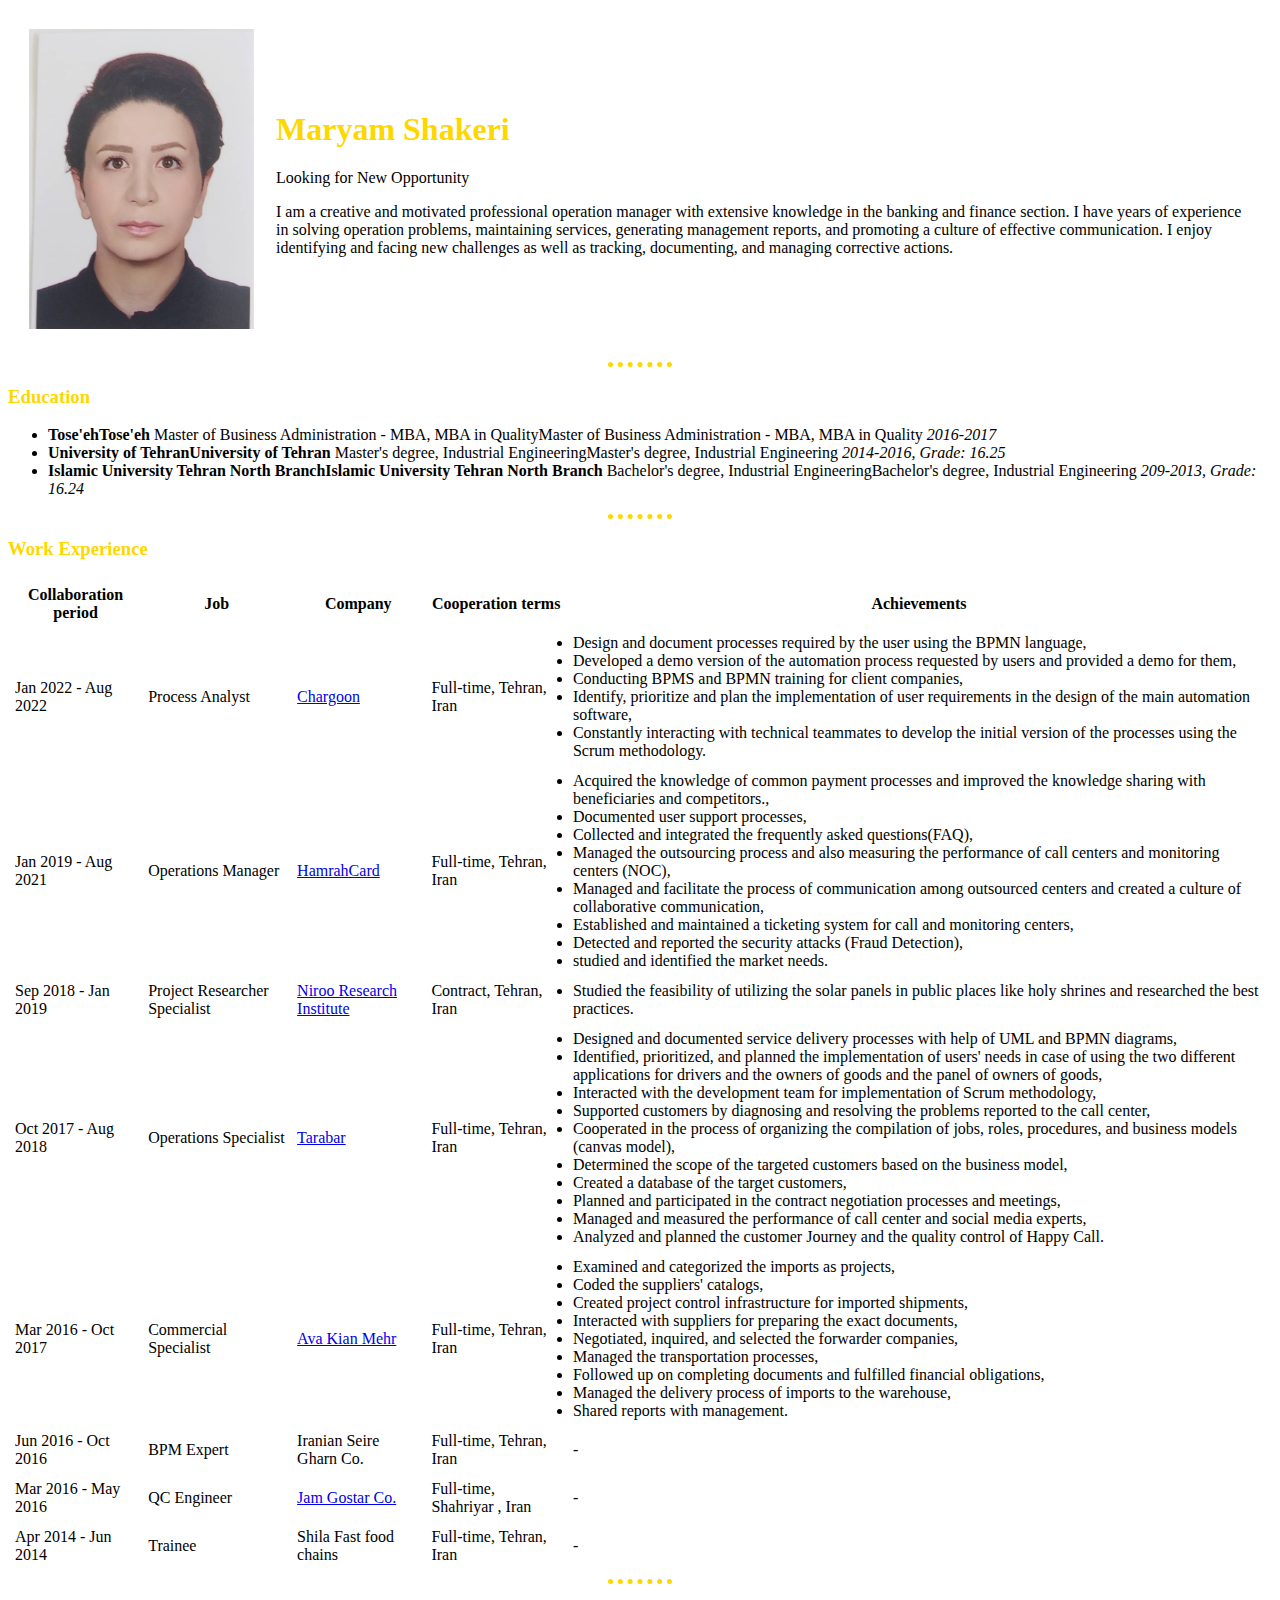
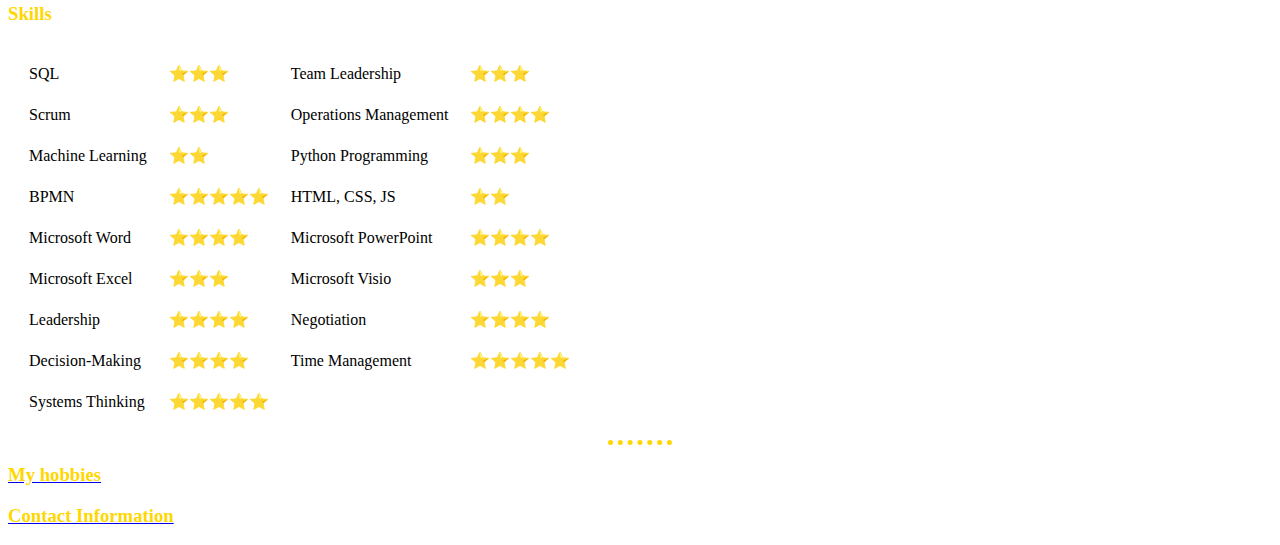
<file: index.html>
<!DOCTYPE html>
<html>
    <head>
        <meta charset="utf-8">
        <title>Maryam Shakeri Personal Site</title>
        <link rel="stylesheet" href="css/style.css">

    </head>
    <body>
    <table cellspacing="20">
        <tr>
            <td><img src="WhatsApp Image 2022-09-01 at 1.22.42 PM.jpeg", alt="Maryam profile picture", width="225", height="300"></td>
            <td><h1>Maryam Shakeri</h1>
        <p><en>Looking for New Opportunity</en></p>
        <p>I am a creative and motivated professional operation manager with extensive knowledge in the banking and
            finance section. I have years of experience in solving operation problems, maintaining services,
            generating management reports, and promoting a culture of effective communication.
            I enjoy identifying and facing new challenges as well as tracking, documenting, and managing corrective actions.</p></td>
        </tr>
    </table>
        <hr>
        <h3>Education</h3>
        <ul>
            <li><strong>Tose'ehTose'eh</strong>
                Master of Business Administration - MBA, MBA in QualityMaster of Business Administration - MBA, MBA in Quality
                <i>2016-2017</i>
            </li>
            <li><strong>University of TehranUniversity of Tehran</strong>
                Master's degree, Industrial EngineeringMaster's degree, Industrial Engineering
                <i>2014-2016, Grade: 16.25</i>
            </li>
            <li><strong>Islamic University Tehran North BranchIslamic University Tehran North Branch</strong>
            Bachelor's degree, Industrial EngineeringBachelor's degree, Industrial Engineering
            <i>209-2013, Grade: 16.24</i>
            </Li>
        </ul>
        <hr>
        <h3>Work Experience</h3>
        <table  cellpadding="5">
            <thead>
                <th>Collaboration period</th>
                <th>Job</th>
                <th>Company</th>
                <th>Cooperation terms</th>
                <th>Achievements</th>
            </thead>
            <tbody>
                <tr>
                    <td> Jan 2022 - Aug 2022</td>
                    <td>Process Analyst</td>
                    <td><a href="https://www.chargoon.com/">Chargoon</a></td>
                    <td>Full-time, Tehran, Iran</td>
                    <td><Li>Design and document processes required by the user using the BPMN language,</li>
            <Li>Developed a demo version of the automation process requested by users and provided a demo for them,</Li>
            <Li>Conducting BPMS and BPMN training for client companies,</Li>
            <Li>Identify, prioritize and plan the implementation of user requirements in the design of the main automation software,</Li>
            <Li>Constantly interacting with technical teammates to develop the initial version of the processes using the Scrum methodology.</Li></td>
                </tr>
                <tr>
                    <td>Jan 2019 - Aug 2021</td>
                    <td>Operations Manager</td>
                    <td><a href="https://hamrahcard.ir/">HamrahCard</a></td>
                    <td>Full-time, Tehran, Iran</td>
                    <td><Li>Acquired the knowledge of common payment processes and improved the knowledge sharing with beneficiaries and competitors.,</li>
            <Li>Documented user support processes,</Li>
            <Li>Collected and integrated the frequently asked questions(FAQ),</Li>
            <Li>Managed the outsourcing process and also measuring the performance of call centers and monitoring centers (NOC),</Li>
            <Li>Managed and facilitate the process of communication among outsourced centers and created a culture of collaborative communication,</Li>
            <Li>Established and maintained a ticketing system for call and monitoring centers,</Li>
            <Li>Detected and reported the security attacks (Fraud Detection),</Li>
            <Li>studied and identified the market needs.</Li></td>
                </tr>
                <tr>
                    <td>Sep 2018 - Jan 2019</td>
                    <td>Project Researcher Specialist</td>
                    <td><a href="https://www.nri.ac.ir/en">Niroo Research Institute</a></td>
                    <td>Contract, Tehran, Iran</td>
                    <td><Li>Studied the feasibility of utilizing the solar panels in public places like holy shrines and researched the best practices.</li></td>
                </tr>
                <tr>
                    <td>Oct 2017 - Aug 2018</td>
                    <td>Operations Specialist</td>
                    <td><a href="https://taraabar.net/">Tarabar</a></td>
                    <td>Full-time, Tehran, Iran</td>
                    <td><Li>Designed and documented service delivery processes with help of UML and BPMN diagrams,</li>
            <Li>Identified, prioritized, and planned the implementation of users' needs in case of using the two
                different applications for drivers and the owners of goods and the panel of owners of goods,</li>
            <Li>Interacted with the development team for implementation of Scrum methodology,</Li>
            <Li>Supported customers by diagnosing and resolving the problems reported to the call center,</Li>
            <Li>Cooperated in the process of organizing the compilation of jobs, roles, procedures, and business models (canvas model),</Li>
            <Li>Determined the scope of the targeted customers based on the business model,</Li>
            <Li>Created a database of the target customers,</Li>
            <Li>Planned and participated in the contract negotiation processes and meetings,</Li>
            <Li>Managed and measured the performance of call center and social media experts,</Li>
            <Li>Analyzed and planned the customer Journey and the quality control of Happy Call.</Li></td>
                </tr>
                <tr>
                    <td>Mar 2016 - Oct 2017</td>
                    <td>Commercial Specialist</td>
                    <td><a href="http://avakian.ir/en/about-us/">Ava Kian Mehr</a></td>
                    <td>Full-time, Tehran, Iran</td>
                    <td><Li>Examined and categorized the imports as projects,</li>
            <Li>Coded the suppliers' catalogs,</li>
            <Li>Created project control infrastructure for imported shipments,</Li>
            <Li>Interacted with suppliers for preparing the exact documents,</Li>
            <Li>Negotiated, inquired, and selected the forwarder companies,</Li>
            <Li>Managed the transportation processes,</Li>
            <Li>Followed up on completing documents and fulfilled financial obligations,</Li>
            <Li>Managed the delivery process of imports to the warehouse,</Li>
            <Li>Shared reports with management.</Li></td>
                </tr>
                <tr>
                    <td>Jun 2016 - Oct 2016</td>
                    <td>BPM Expert</td>
                    <td>Iranian Seire Gharn Co.</td>
                    <td>Full-time, Tehran, Iran</td>
                    <td> - </td>
                </tr>
                <tr>
                    <td>Mar 2016 - May 2016</td>
                    <td>QC Engineer</td>
                    <td><a href="http://jamgostarco.com/en/">Jam Gostar Co.</a></td>
                    <td>Full-time, Shahriyar , Iran</td>
                    <td> - </td>
                </tr>
                <tr>
                    <td>Apr 2014 - Jun 2014</td>
                    <td>Trainee</td>
                    <td>Shila Fast food chains</td>
                    <td>Full-time, Tehran, Iran</td>
                    <td> - </td>
                </tr>
            </tbody>
            <tfoot>

            </tfoot>
        </table>
        <hr>
        <h3>Skills</h3>
    <table cellspacing="20">
        <thead>
            <tr>
                <td>SQL</td>
                <td>⭐⭐⭐</td>
                <td>Team Leadership</td>
                <td>⭐⭐⭐</td>
            </tr>
            <tr>
                <td>Scrum</td>
                <td>⭐⭐⭐</td>
                <td>Operations Management</td>
                <td>⭐⭐⭐⭐</td>
            </tr>
            <tr>
                <td>Machine Learning</td>
                <td>⭐⭐</td>
                <td>Python Programming</td>
                <td>⭐⭐⭐</td>
            </tr>
            <tr>
                <td>BPMN</td>
                <td>⭐⭐⭐⭐⭐</td>
                <td>HTML, CSS, JS</td>
                <td>⭐⭐</td>
            </tr>
            <tr>
                <td>Microsoft Word</td>
                <td>⭐⭐⭐⭐</td>
                <td>Microsoft PowerPoint</td>
                <td>⭐⭐⭐⭐</td>
            </tr>
            <tr>
                <td>Microsoft Excel</td>
                <td>⭐⭐⭐</td>
                <td>Microsoft Visio</td>
                <td>⭐⭐⭐</td>
            </tr>
            <tr>
                <td>Leadership</td>
                <td>⭐⭐⭐⭐</td>
                <td>Negotiation</td>
                <td>⭐⭐⭐⭐</td>
            </tr>
            <tr>
                <td>Decision-Making</td>
                <td>⭐⭐⭐⭐</td>
                <td>Time Management</td>
                <td>⭐⭐⭐⭐⭐</td>
            </tr>
            <tr>
                <td>Systems Thinking</td>
                <td>⭐⭐⭐⭐⭐</td>
            </tr>
        </thead>
    </table>
    <hr>
    <a href="hobbies.html"><h3>My hobbies</h3></a>
        <a href="contact me.html"><h3>Contact Information</h3></a>
    </body>
</html>
</file>
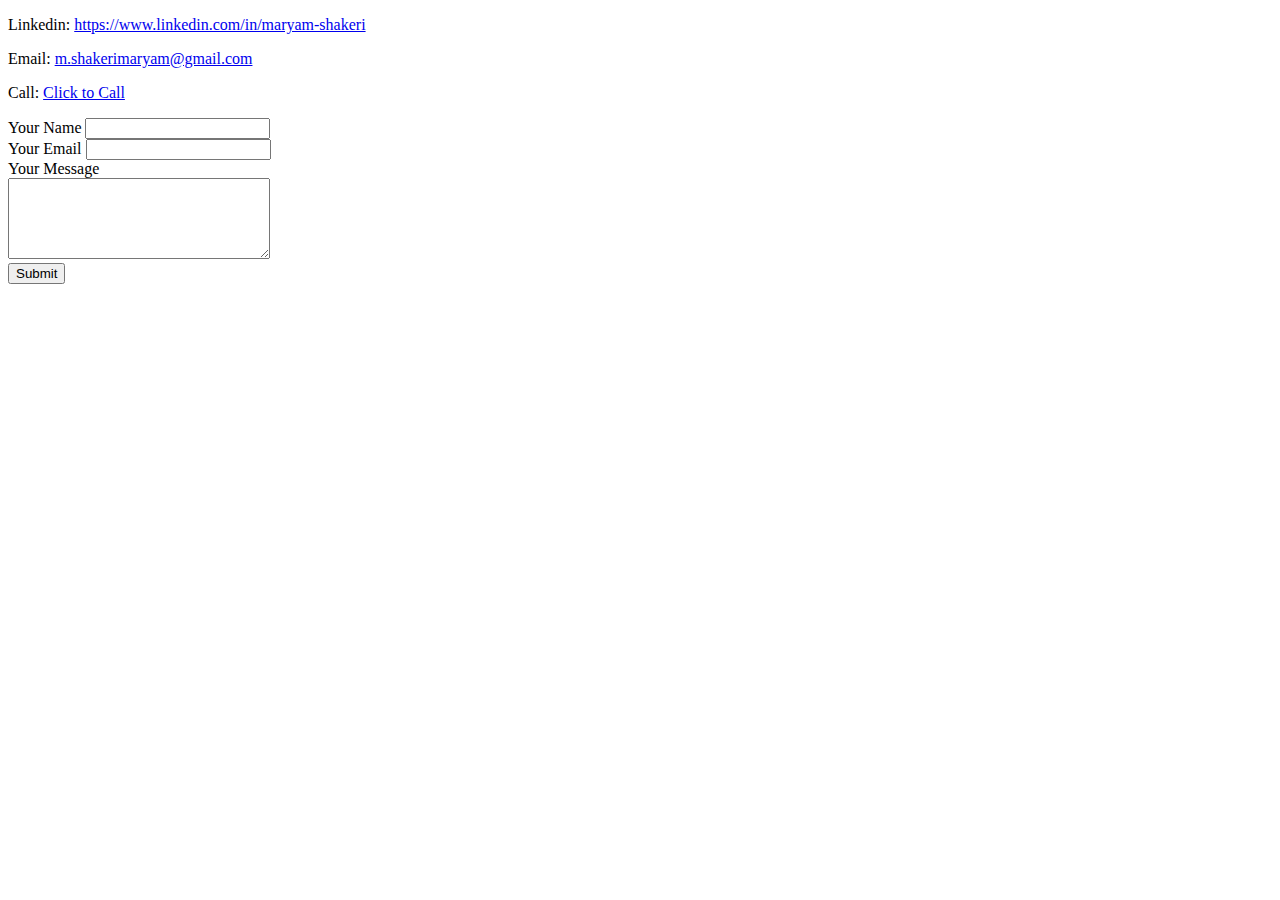
<file: contact me.html>
<!DOCTYPE html>
<html>
    <head>
        <meta charset="utf-8">
        <title>My Hobbies</title>
    </head>
    <body>
    <p>Linkedin: <a href="https://www.linkedin.com/in/maryam-shakeri">https://www.linkedin.com/in/maryam-shakeri</a></p>
        <p>Email: <a href="https://m.shakerimaryam@gmail.com">m.shakerimaryam@gmail.com</a></p>
        <p>Call: <a href="tel:+49 176-8901-3953">Click to Call</a></p>
        <form action="mailto:marya.shakeri90@gmail.com" method="post" enctype="text/plain">
            <label>Your Name</label>
            <input type="text" name="yourName" value=""><br>
            <label>Your Email</label>
            <input type="email" name="yourEmail" value=""><br>
            <label>Your Message</label><br>
            <textarea name="yourMessage" rows="5" cols="30"></textarea><br>
            <input type="submit">
        </form>
    </body>
</html>
</file>
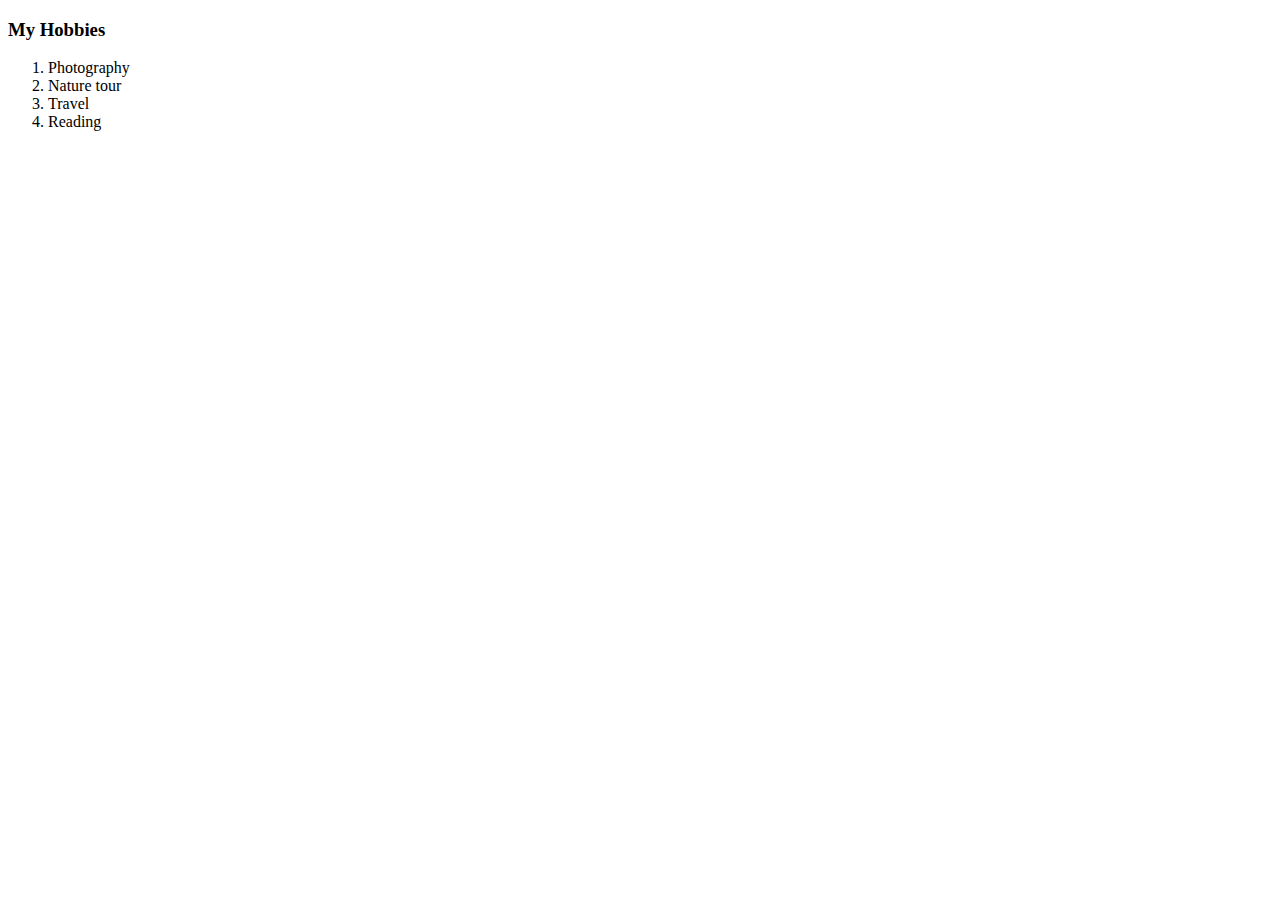
<file: hobbies.html>
<!DOCTYPE html>
<html>
    <head>
        <meta charset="utf-8">
        <title>My Hobbies</title>
    </head>
    <body>
        <h3>My Hobbies</h3>
        <ol>
            <Li>Photography</Li>
            <Li>Nature tour</Li>
            <Li>Travel</Li>
            <Li>Reading</Li>
        </ol>
    </body>
</html>
</file>
<file: css/style.css>
<style>
body {
  background-color: black;
  color: yellow
}
hr {
border-color: gold;
border-style:none;
border-top-style: dotted;
border-width: 5px;
width: 5%;
}
h1 {
color: gold;
}
h3 {
color: gold;
}
</style>
</file>
